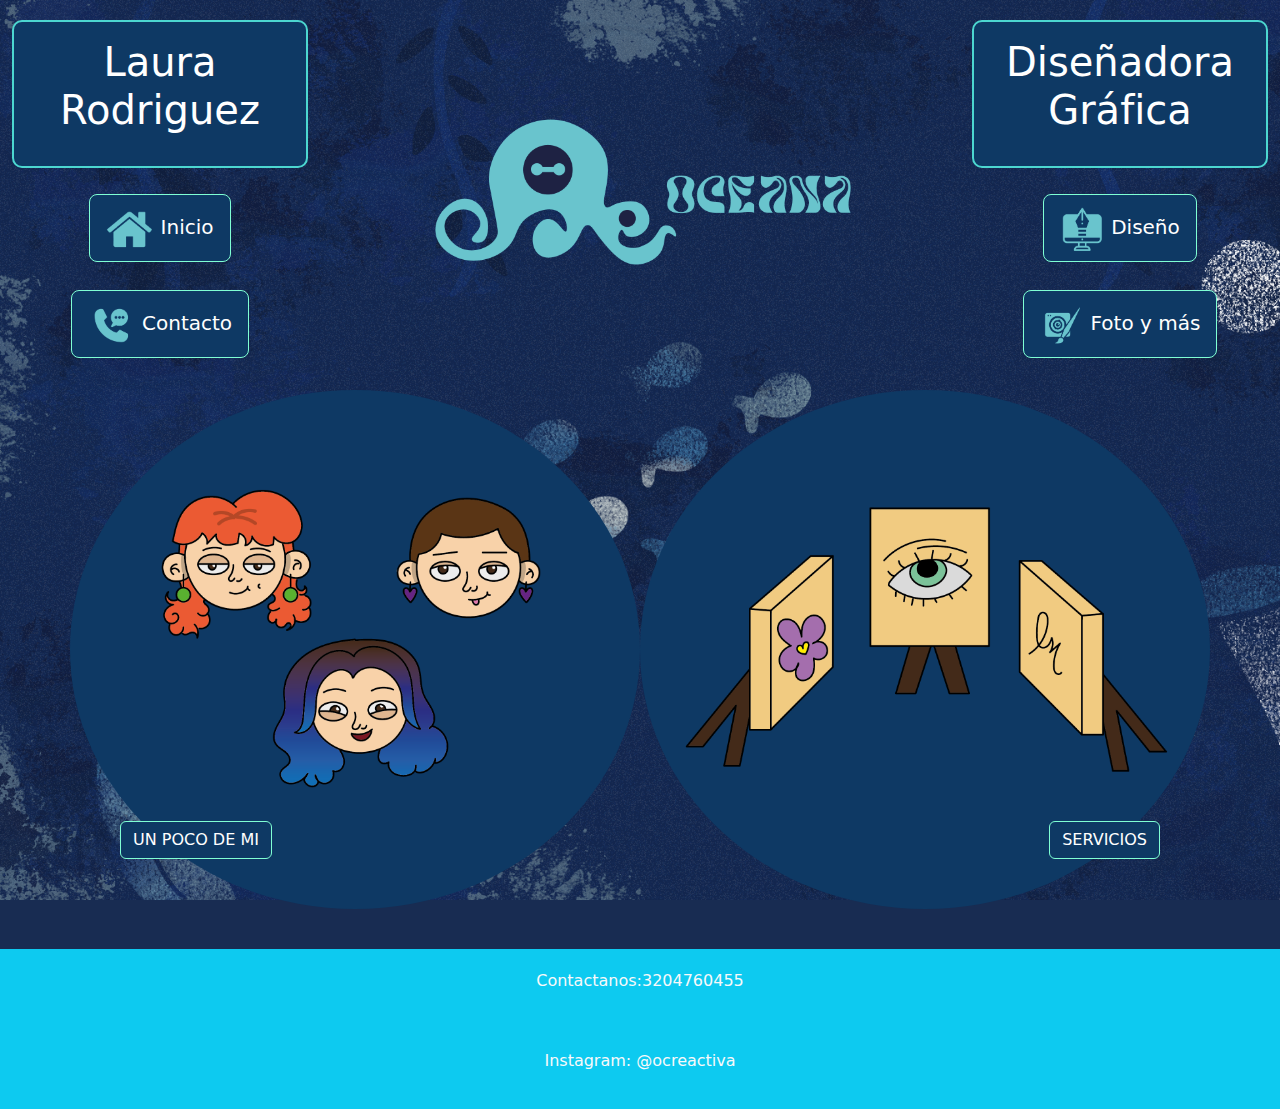
<file: index.html>
<!doctype html>
<html lang="es">

<head>
    <meta charset="utf-8">
    <meta name="viewport" content="width=device-width, initial-scale=1">
    <title>portafolio oceana</title>
    <link href="https://cdn.jsdelivr.net/npm/bootstrap@5.3.3/dist/css/bootstrap.min.css" rel="stylesheet"
        integrity="sha384-QWTKZyjpPEjISv5WaRU9OFeRpok6YctnYmDr5pNlyT2bRjXh0JMhjY6hW+ALEwIH" crossorigin="anonymous">
        
    <link href="css/style.css" rel="stylesheet">
    
</head>

<body>

    <div class="container-fluid">
        <div class="row">
            <div class="col-md-3 order-md-1 order-2 d-flex flex-column align-items-center">
                <div class="bg-laura p-3 mb-3">
                    <p class="display-6">Laura Rodriguez</p>
                </div>
                <div class="d-flex justify-content-start flex-column align-items-center">
                    <a href="index.html" class="mb-2">
                        <button class="btn btn-agua-marina btn-lg">
                            <img src="images/home.png" alt="icono1" class="img-icon"> Inicio
                        </button>
                    </a>
                    <a href="Contacto.html">
                        <button class="btn btn-agua-marina btn-lg">
                            <img src="images/contacto.png" alt="icono2" class="img-icon"> Contacto
                        </button>
                    </a>
                </div>
            </div>

            <div class="col-md-6 order-md-2 order-3 text-center">
                <img src="images/logooceana.png" height="350px" class="rounded mx-auto d-block"
                    alt="LOGOoceana">
            </div>

            <div class="col-md-3 order-md-3 order-1 d-flex flex-column align-items-center">
                <div class="bg-designer p-3 mb-3">
                    <p class="display-6">Diseñadora Gráfica</p>
                </div>
                <div class="d-flex justify-content-end flex-column align-items-center">
                    <a href="Diseno.html" class="mb-2">
                        <button class="btn btn-agua-marina btn-lg">
                            <img src="images/diseno.png" alt="icono3" class="img-icon"> Diseño
                        </button>
                    </a>
                    <a href="Fotoymas.html">
                        <button class="btn btn-agua-marina btn-lg">
                            <img src="images/fotoymas.png" alt="icono4" class="img-icon"> Foto y más
                        </button>
                    </a>
                </div>
            </div>
        </div>
    </div>

    <div class="container">
        <div class="row justify-content-center">
            <div class="col-md-6 col-sm-12 text-start oval-background">
                <img src="images/unpocodemi.png" class="img-fluid" alt="First Image">
                <a href="unpocodemi.html">
                <button class="btn btn-agua-marina mt-3">UN POCO DE MI</button>
            </a>
            </div>
            <div class="col-md-6 col-sm-12 text-end oval-background">
                <img src="images/servicios.png" height="500px" class="img-fluid" alt="Second Image">
                <a href="servicios.html">
                <button class="btn btn-agua-marina mt-3">SERVICIOS</button>
                </a>
            </div>
        </div>
    </div>
    <footer class="container-fluid d-flex justify-content-center bg-info">
        <p class="text-light">Contactanos:3204760455</p>
    </footer>
    <footer class="container-fluid d-flex justify-content-center bg-info">
        <p class="text-light">Instagram: @ocreactiva</p>
    </footer>

    <script src="https://cdn.jsdelivr.net/npm/bootstrap@5.3.3/dist/js/bootstrap.bundle.min.js"
        integrity="sha384-YvpcrYf0tY3lHB60NNkmXc5s9fDVZLESaAA55NDzOxhy9GkcIdslK1eN7N6jIeHz"
        crossorigin="anonymous"></script>
</body>

</html>
</file>
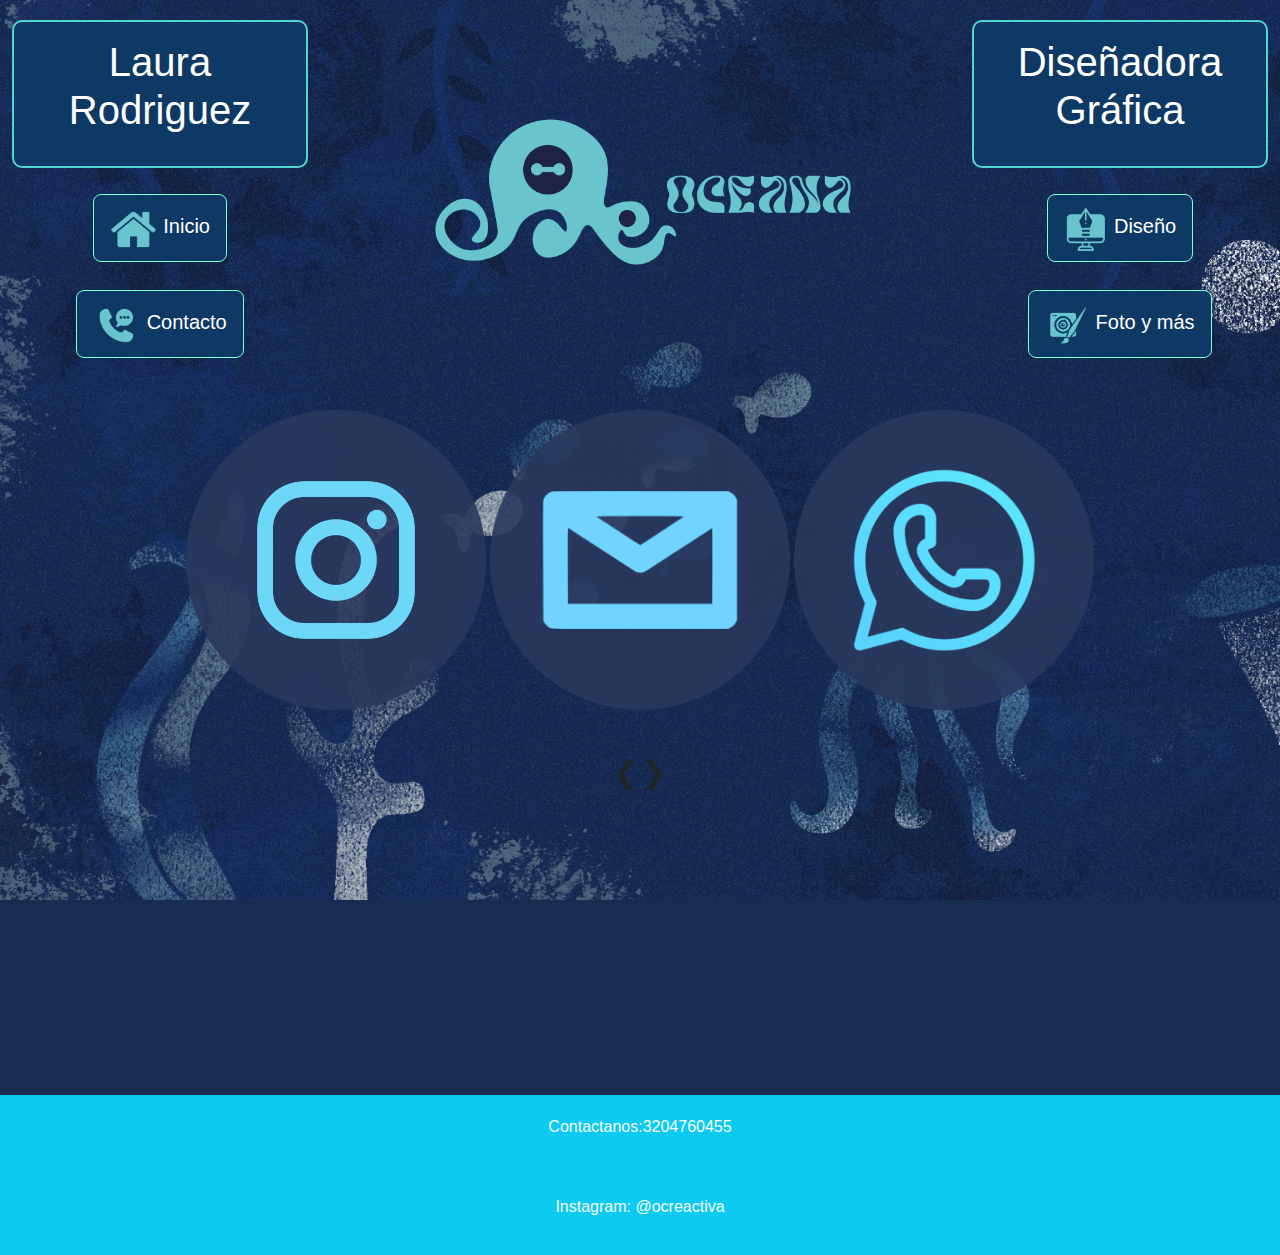
<file: Contacto.html>
<!DOCTYPE html>
<html lang="es">
<head>
    <meta charset="utf-8">
    <meta name="viewport" content="width=device-width, initial-scale=1">
    <title>portafolio oceana</title>
    <link href="https://cdn.jsdelivr.net/npm/bootstrap@5.3.3/dist/css/bootstrap.min.css" rel="stylesheet"
        integrity="sha384-QWTKZyjpPEjISv5WaRU9OFeRpok6YctnYmDr5pNlyT2bRjXh0JMhjY6hW+ALEwIH" crossorigin="anonymous">
    <link href="css/style.css" rel="stylesheet">
    
</head>

<style>
    body {
        font-family: Arial, sans-serif;
        margin: 0;
        padding: 0;
        text-align: center;
    }
    .container {
        width: 100%;
        overflow: hidden;
        white-space: nowrap;
    }
    .image {
        display: inline-block;
        width: 300px;
        transition: transform 0.5s ease;
    }
    .image img {
        width: 100%;
        height: auto;
        cursor: pointer; 
    }
    .arrow {
        font-size: 30px;
        cursor: pointer;
        display: inline-block;
        margin-top: 20px;
    }
</style>

<body>

<div class="container-fluid">
    <div class="row">
        <div class="col-md-3 order-md-1 order-2 d-flex flex-column align-items-center">
            <div class="bg-laura p-3 mb-3">
                <p class="display-6">Laura Rodriguez</p>
            </div>
            <div class="d-flex justify-content-start flex-column align-items-center">
                <a href="index.html" class="mb-2">
                    <button class="btn btn-agua-marina btn-lg">
                        <img src="images/home.png" alt="icono1" class="img-icon"> Inicio
                    </button>
                </a>
                <a href="Contacto.html">
                    <button class="btn btn-agua-marina btn-lg">
                        <img src="images/contacto.png" alt="icono2" class="img-icon"> Contacto
                    </button>
                </a>
            </div>
        </div>

        <div class="col-md-6 order-md-2 order-3 text-center">
            <img src="images/logooceana.png" height="350px" class="rounded mx-auto d-block"
                alt="LOGOoceana">
        </div>

        <div class="col-md-3 order-md-3 order-1 d-flex flex-column align-items-center">
            <div class="bg-designer p-3 mb-3">
                <p class="display-6">Diseñadora Gráfica</p>
            </div>
            <div class="d-flex justify-content-end flex-column align-items-center">
                <a href="Diseno.html" class="mb-2">
                    <button class="btn btn-agua-marina btn-lg">
                        <img src="images/diseno.png" alt="icono3" class="img-icon"> Diseño
                    </button>
                </a>
                <a href="Fotoymas.html">
                    <button class="btn btn-agua-marina btn-lg">
                        <img src="images/fotoymas.png" alt="icono4" class="img-icon"> Foto y más
                    </button>
                </a>
            </div>
        </div>
    </div>
</div>

<div class="container-fluid">
    <a href="https://www.instagram.com/ocreactiva/" class="image" id="image1">
        <img src="images/instagram.png" alt="Imagen 1">
    </a>
    <a href="https://mail.google.com/mail/u/1/#inbox?compose=CllgCHrdkprBqgNbdlKHZlDpwfFMfbMqBdwZdzrgMsRBDJPFXrMKnPpnWwgRJlmkSGsKprBQwhL" class="image" id="image2">
        <img src="images/mail.png" alt="Imagen 2">
    </a>
    <a href="https://wa.link/tq8p32" class="image" id="image3">
        <img src="images/whatsapp.png" alt="Imagen 3">
    </a>
</div>

<div class="arrow" id="left-arrow">&#10094;</div>
<div class="arrow" id="right-arrow">&#10095;</div>
<div class="container-fluid d-flex justify-content-center bg-info" style="margin-top: 300px">
    <p class="text-light">Contactanos:3204760455</p>
</div>
<footer class="container-fluid d-flex justify-content-center bg-info">
    <p class="text-light">Instagram: @ocreactiva</p>
</footer>

<script>
    var currentPosition = 0;
    var images = document.querySelectorAll('.image');

    function moveImages(direction) {
        if (direction === 'left') {
            currentPosition -= 300;
            if (currentPosition < -600) {
                currentPosition = -600;
            }
        } else {
            currentPosition += 300;
            if (currentPosition > 0) {
                currentPosition = 0;
            }
        }
        images.forEach(function(image) {
            image.style.transform = `translateX(${currentPosition}px)`;
        });
    }

    document.getElementById('left-arrow').addEventListener('click', function() {
        moveImages('left');
    });

    document.getElementById('right-arrow').addEventListener('click', function() {
        moveImages('right');
    });
</script>

</body>
</html>
</file>
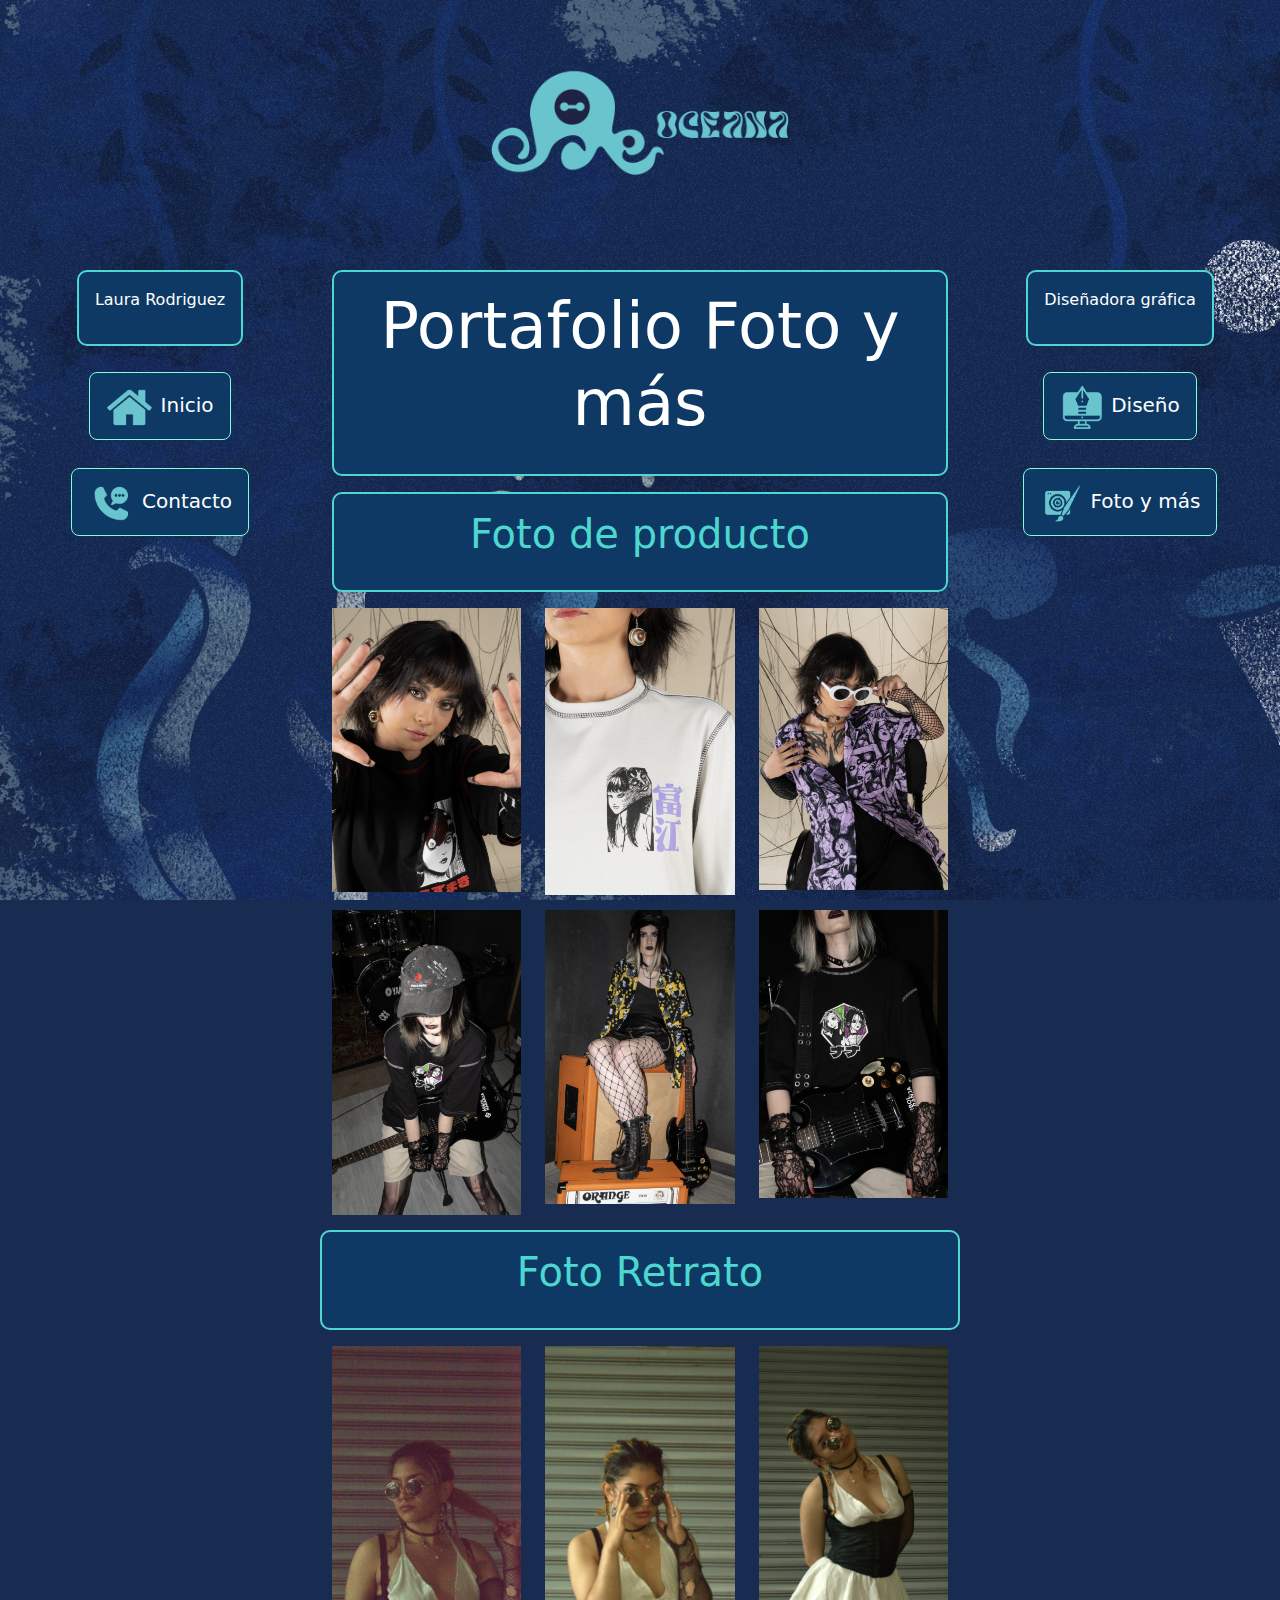
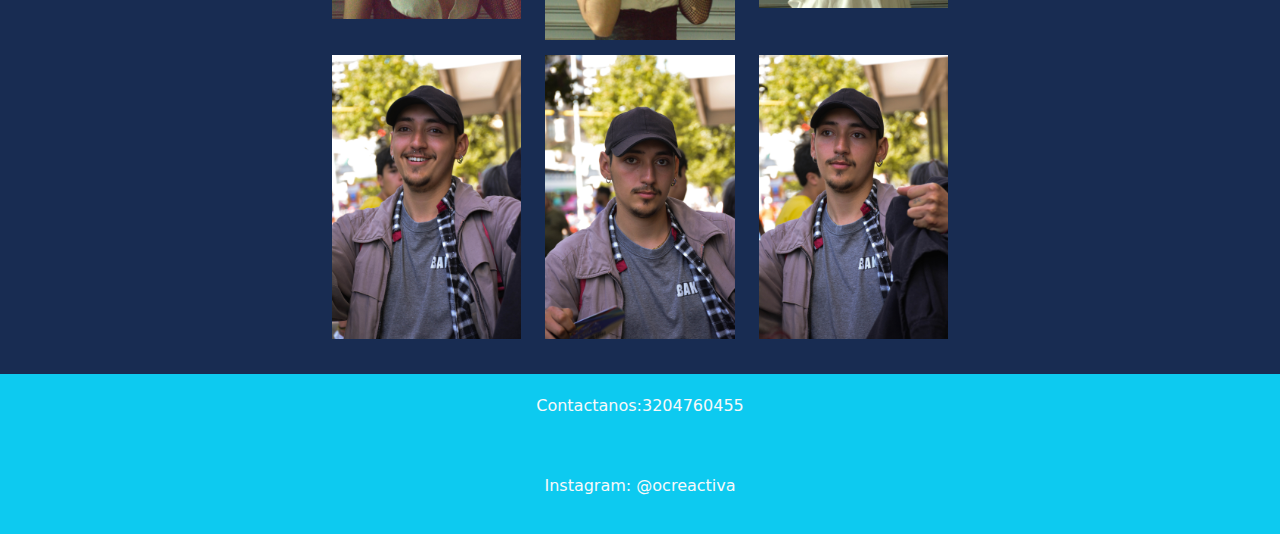
<file: Fotoymas.html>
<!doctype html>
<html lang="es">

<head>
    <meta charset="utf-8">
    <meta name="viewport" content="width=device-width, initial-scale=1">
    <title>portafolio oceana</title>
    <link href="https://cdn.jsdelivr.net/npm/bootstrap@5.3.3/dist/css/bootstrap.min.css" rel="stylesheet"
        integrity="sha384-QWTKZyjpPEjISv5WaRU9OFeRpok6YctnYmDr5pNlyT2bRjXh0JMhjY6hW+ALEwIH" crossorigin="anonymous">
    <link href="css/style.css" rel="stylesheet">
    <style>
    </style>
</head>

<body>
    <div class="col-md-6 order-md-2 order-3 rounded mx-auto d-block">
        <img src="images/logooceana.png" height="250px" class="rounded mx-auto d-block"
            alt="LOGOoceana">
    </div>

    <div class="container-fluid">
        <div class="row">
            <div class="col-md-3 order-md-1 order-2 d-flex flex-column align-items-center">
                <div class="bg-designer p-3 mb-3">
                    <p>Laura Rodriguez</p>
                </div>
                <div class="d-flex justify-content-end flex-column align-items-center">
                    <a href="index.html" class="mb-2">
                        <button class="btn btn-agua-marina btn-lg">
                            <img src="images/home.png" alt="icono1" class="img-icon"> Inicio
                        </button>
                    </a>
                    <a href="Contacto.html">
                        <button class="btn btn-agua-marina btn-lg">
                            <img src="images/contacto.png" alt="icono2" class="img-icon"> Contacto
                        </button>
                    </a>
                </div>
            </div>

            <div class="col-md-6 order-md-2 order-3 text-center">
                <div class="bg-porta p-3 mb-3">
                    <p class="display-3">Portafolio Foto y más</p>
                </div>
                <div class="bg-product p-3 mb-3">
                    <p class="display-6">Foto de producto</p>
                </div>
                <div id="gallery" class="row justify-content-center">
                    <div class="col-md-4 col-sm-6 gallery-item">
                        <img src="images/fotoproductojunjito1.png" class="img-fluid" alt="Gallery Image">
                    </div>
                    <div class="col-md-4 col-sm-6 gallery-item">
                        <img src="images/fotoproductojunjito2.png" class="img-fluid" alt="Gallery Image">
                    </div>
                    <div class="col-md-4 col-sm-6 gallery-item">
                        <img src="images/fotoproductojunjito3.png" class="img-fluid" alt="Gallery Image">
                    </div>
                    <div class="col-md-4 col-sm-6 gallery-item">
                        <img src="images/fotoproductonana.png" class="img-fluid" alt="Gallery Image">
                    </div>
                    <div class="col-md-4 col-sm-6 gallery-item">
                        <img src="images/fotoproductonana2.png" class="img-fluid" alt="Gallery Image">
                    </div>
                    <div class="col-md-4 col-sm-6 gallery-item">
                        <img src="images/fotoproductonana3.png" class="img-fluid" alt="Gallery Image">
                    </div>
                    <div class="bg-product p-3 mb-3">
                        <p class="display-6">Foto Retrato</p>
                    </div>
                    <div class="col-md-4 col-sm-6 gallery-item">
                        <img src="images/fotoretrato1.png" class="img-fluid" alt="Gallery Image">
                    </div>
                    <div class="col-md-4 col-sm-6 gallery-item">
                        <img src="images/fotoretrato2.png" class="img-fluid" alt="Gallery Image">
                    </div>
                    <div class="col-md-4 col-sm-6 gallery-item">
                        <img src="images/fotoretrato3.png" class="img-fluid" alt="Gallery Image">
                    </div>
                    <div class="col-md-4 col-sm-6 gallery-item">
                        <img src="images/retratosanti1.jpg" class="img-fluid" alt="Gallery Image">
                    </div>
                    <div class="col-md-4 col-sm-6 gallery-item">
                        <img src="images/retratosanti2.jpg" class="img-fluid" alt="Gallery Image">
                    </div>
                    <div class="col-md-4 col-sm-6 gallery-item">
                        <img src="images/retratosanti3.jpg" class="img-fluid" alt="Gallery Image">
                    </div>
                </div>
            </div>

            <div class="col-md-3 order-md-3 order-1 d-flex flex-column align-items-center">
                <div class="bg-laura p-3 mb-3">
                    <p>Diseñadora gráfica</p>
                </div>
                <div class="d-flex justify-content-start flex-column align-items-center">
                    <a href="Diseno.html" class="mb-2">
                        <button class="btn btn-agua-marina btn-lg">
                            <img src="images/diseno.png" alt="icono3" class="img-icon"> Diseño
                        </button>
                    </a>
                    <a href="Fotoymas.html">
                        <button class="btn btn-agua-marina btn-lg">
                            <img src="images/fotoymas.png" alt="icono4" class="img-icon"> Foto y más
                        </button>
                    </a>
                </div>
            </div>
        </div>
    </div>
    <footer class="container-fluid d-flex justify-content-center bg-info">
        <p class="text-light">Contactanos:3204760455</p>
    </footer>
    <footer class="container-fluid d-flex justify-content-center bg-info">
        <p class="text-light">Instagram: @ocreactiva</p>
    </footer>
    <script src="https://cdn.jsdelivr.net/npm/bootstrap@5.3.3/dist/js/bootstrap.bundle.min.js"
        integrity="sha384-YvpcrYf0tY3lHB60NNkmXc5s9fDVZLESaAA55NDzOxhy9GkcIdslK1eN7N6jIeHz"
        crossorigin="anonymous"></script>
</body>

</html>
</file>
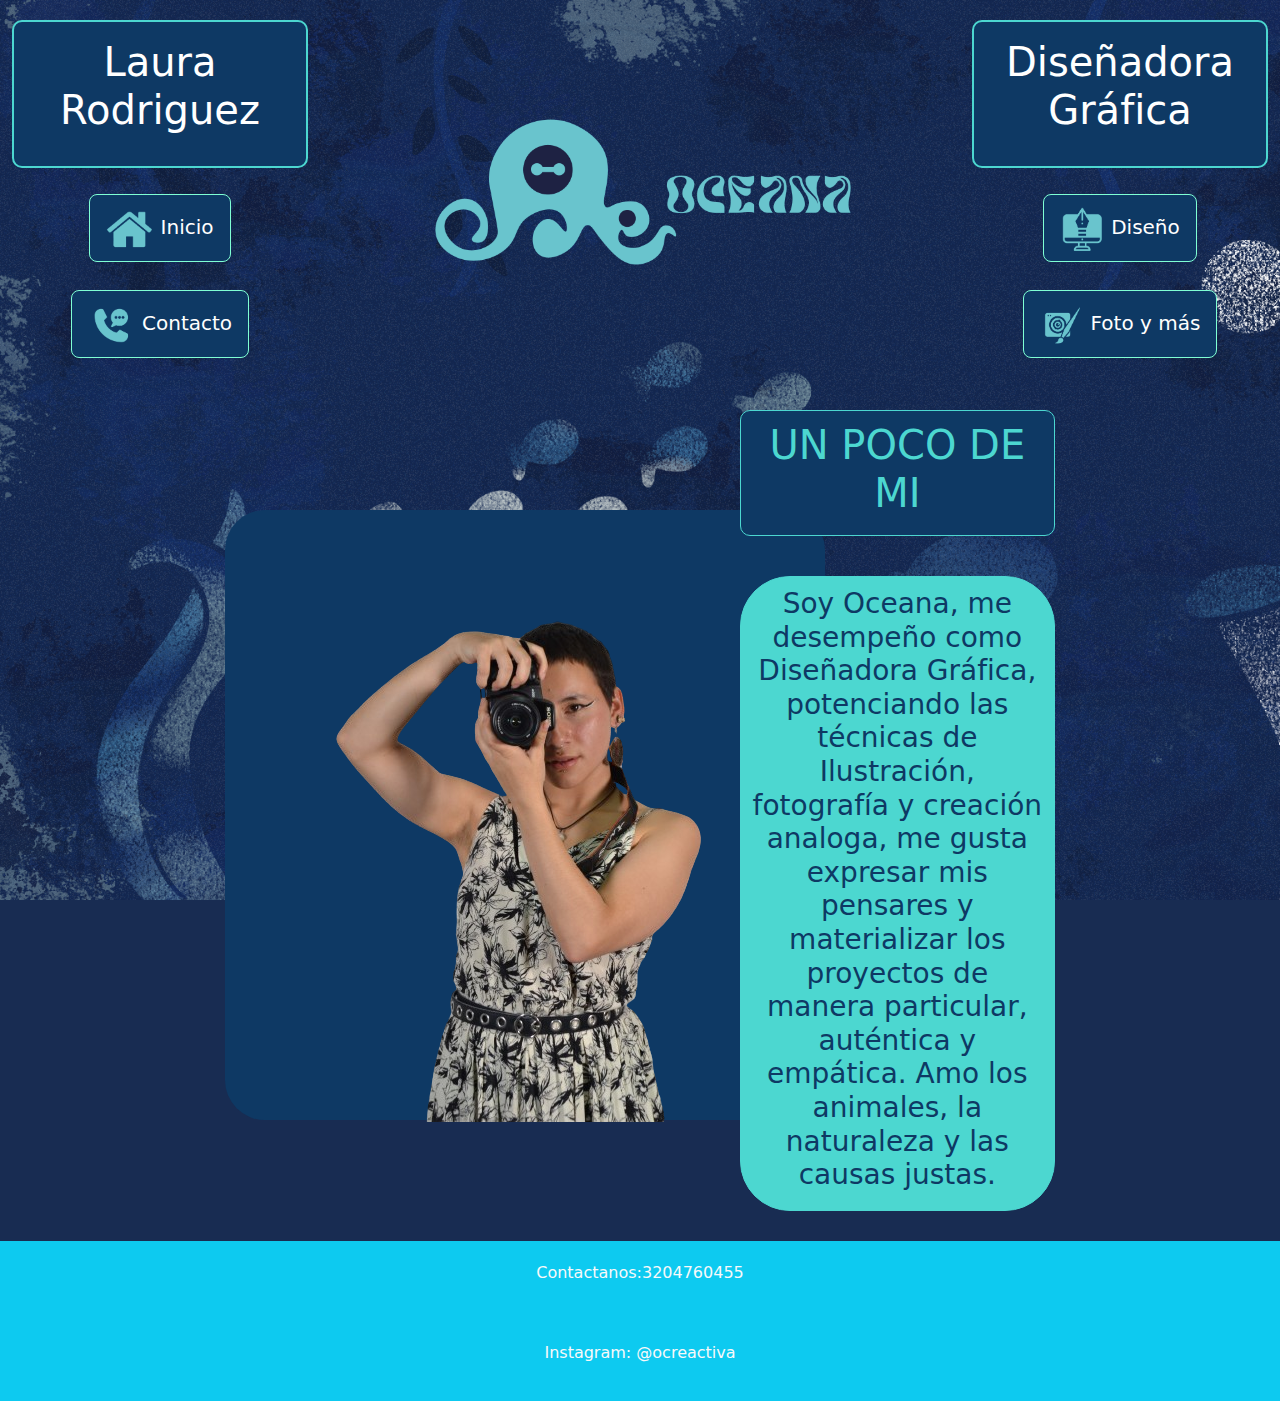
<file: unpocodemi.html>
<!DOCTYPE html>
<html lang="es">

<head>
    <meta charset="utf-8">
    <meta name="viewport" content="width=device-width, initial-scale=1">
    <title>portafolio oceana</title>
    <link href="https://cdn.jsdelivr.net/npm/bootstrap@5.3.3/dist/css/bootstrap.min.css" rel="stylesheet"
        integrity="sha384-QWTKZyjpPEjISv5WaRU9OFeRpok6YctnYmDr5pNlyT2bRjXh0JMhjY6hW+ALEwIH" crossorigin="anonymous">
    <link href="css/style.css" rel="stylesheet">

</head>

<body>

    <div class="container-fluid">
        <div class="row">
            <div class="col-md-3 order-md-1 order-2 d-flex flex-column align-items-center">
                <div class="bg-laura p-3 mb-3">
                    <p class="display-6">Laura Rodriguez</p>
                </div>
                <div class="d-flex justify-content-start flex-column align-items-center">
                    <a href="index.html" class="mb-2">
                        <button class="btn btn-agua-marina btn-lg">
                            <img src="images/home.png" alt="icono1" class="img-icon"> Inicio
                        </button>
                    </a>
                    <a href="Contacto.html">
                        <button class="btn btn-agua-marina btn-lg">
                            <img src="images/contacto.png" alt="icono2" class="img-icon"> Contacto
                        </button>
                    </a>
                </div>
            </div>

            <div class="col-md-6 order-md-2 order-3 text-center">
                <img src="images/logooceana.png" height="350px" class="rounded mx-auto d-block"
                    alt="LOGOoceana">
            </div>

            <div class="col-md-3 order-md-3 order-1 d-flex flex-column align-items-center">
                <div class="bg-designer p-3 mb-3">
                    <p class="display-6">Diseñadora Gráfica</p>
                </div>
                <div class="d-flex justify-content-end flex-column align-items-center">
                    <a href="Diseno.html" class="mb-2">
                        <button class="btn btn-agua-marina btn-lg">
                            <img src="images/diseno.png" alt="icono3" class="img-icon"> Diseño
                        </button>
                    </a>
                    <a href="Fotoymas.html">
                        <button class="btn btn-agua-marina btn-lg">
                            <img src="images/fotoymas.png" alt="icono4" class="img-icon"> Foto y más
                        </button>
                    </a>
                </div>
            </div>
        </div>
    </div>

    <div class="container-fluid">
        <div class="row justify-content-center align-items-center">
            <!-- Sección Izquierda con Imagen -->
            <div class="col-md-4">
                <div class="left-section">
                    <img src="images/oceanasinfondo.png" class="img-fluid rounded mx-auto d-block" alt="Imagen">
                </div>
            </div>

            <!-- Sección Derecha con Divs -->
            <div class="col-md-4 " style="padding-left: 100px;">
                <div class="unpocodemi">
                        <h1>UN POCO DE MI</h1>
                    </div>
                    <div class="col-md-12 justify-content-center align-items-center">
                        <div class="soy-oceana">
                        <h3>Soy Oceana, me desempeño como Diseñadora Gráfica, potenciando las técnicas de Ilustración, fotografía y creación analoga, me gusta expresar mis pensares y materializar los proyectos de manera particular, auténtica y empática. Amo los animales, la naturaleza y las causas justas.</h3>
                    </div>
                </div>
            </div>
        </div>
    </div>
    <footer class="container-fluid d-flex justify-content-center bg-info">
        <p class="text-light">Contactanos:3204760455</p>
    </footer>
    <footer class="container-fluid d-flex justify-content-center bg-info">
        <p class="text-light">Instagram: @ocreactiva</p>
    </footer>

    <script src="https://cdn.jsdelivr.net/npm/bootstrap@5.3.3/dist/js/bootstrap.bundle.min.js"
        integrity="sha384-YvpcrYf0tY3lHB60NNkmXc5s9fDVZLESaAA55NDzOxhy9GkcIdslK1eN7N6jIeHz"
        crossorigin="anonymous"></script>
</body>

</html>
</file>
<file: css/style.css>
*{
    box-sizing: border-box;
}
body {
    margin: 0;
    background-color: #182c52;
    background-image: url('/images/fondoPaginaWeb.png');
    background-size: cover;
    background-repeat: no-repeat;
    background-attachment: fixed;
}


    .col-2{
        width: 100px;
    }

    .btn{
        margin: 10px;
    }

.img-icon {

    height: 50px;
}

.cuadro {
    width: 100px;
    height: 50px;
    background-color:#0e3964;;
    margin: 0 10px;
}
.circulo {
    width: 100px;
    height: 200px;
    background-color: aquamarine;
    border-radius: 50%;
    margin: 0 10px;
}
.oval-background {
    border-radius: 100%; /* Hace que el div tenga forma de óvalo */
    background-color: #0e3964; /* Color de fondo del óvalo */
    padding: 40px; /* Espacio alrededor de la imagen y el botón */
    margin-bottom: 40px; /* Espacio entre las secciones */
}

.container-fluid {
    padding-top: 20px; /* Espaciado superior */
    padding-bottom: 20px; /* Espaciado inferior */
}

.bg-primary, .bg-secondary {
    color: white; /* Color de texto para fondos azul y gris */
}

@media (min-width: 768px) {
    .bg-primary, .bg-secondary {
        padding: 15px; /* Espaciado interno */
        margin-bottom: 15px; /* Espaciado inferior */
    }
}

.left-section {
    background-color: #0e3964;
    padding: px;
    border-radius: 40px;
    height: 610px;
    width: 600px;
}

.unpocodemi{
    background-color: #0e3964;
    color: #4cd7d0; 
    text-align: center; 
    padding: 10px; 
    margin-bottom: 10px; 
    border-radius: 10px; 
    border: 1px solid #4cd7d0; 
}

.soy-oceana{
    background-color: #4cd7d0; 
    color: #0e3964;
    text-align: center; 
    padding: 10px; 
    margin-top: 40px;
    margin-bottom: 10px; 
    border-radius: 50px; 
    border: 1px solid #4cd7d0; 
}
.left-section img {
    transition: transform 0.3s ease-in-out;
}

.left-section img:hover {
    transform: scale(1.1);
}

.btn-agua-marina {
    color: #FFFFFF;
    background-color: #0e3964;
    border-color: #7FFFD4;
}

.btn-agua-marina:hover {
    color: #FFFFFF;
    background-color: #104fee;
    border-color: #3CB371;
}

.bg-laura, .bg-designer, .bg-porta{
    background-color: #0e3964;
    color: #ffffff; 
    text-align: center; 
    padding: 10px; 
    margin-bottom: 10px; 
    border-radius: 10px; 
    border: 2px solid #4cd7d0; 
}

.gallery-item {
    margin-bottom: 15px;
}

.gallery-item img {
    max-width: 100%;
    height: auto;
}

.gallery-item:hover img {
    transform: scale(1.1);
    transition: transform 0.3s ease;
}

.bg-product {
    background-color: #0e3964;
    color: #4cd7d0; 
    text-align: center; 
    padding: 10px; 
    margin-bottom: 10px; 
    border-radius: 10px; 
    border: 2px solid #4cd7d0; 
}
</file>
